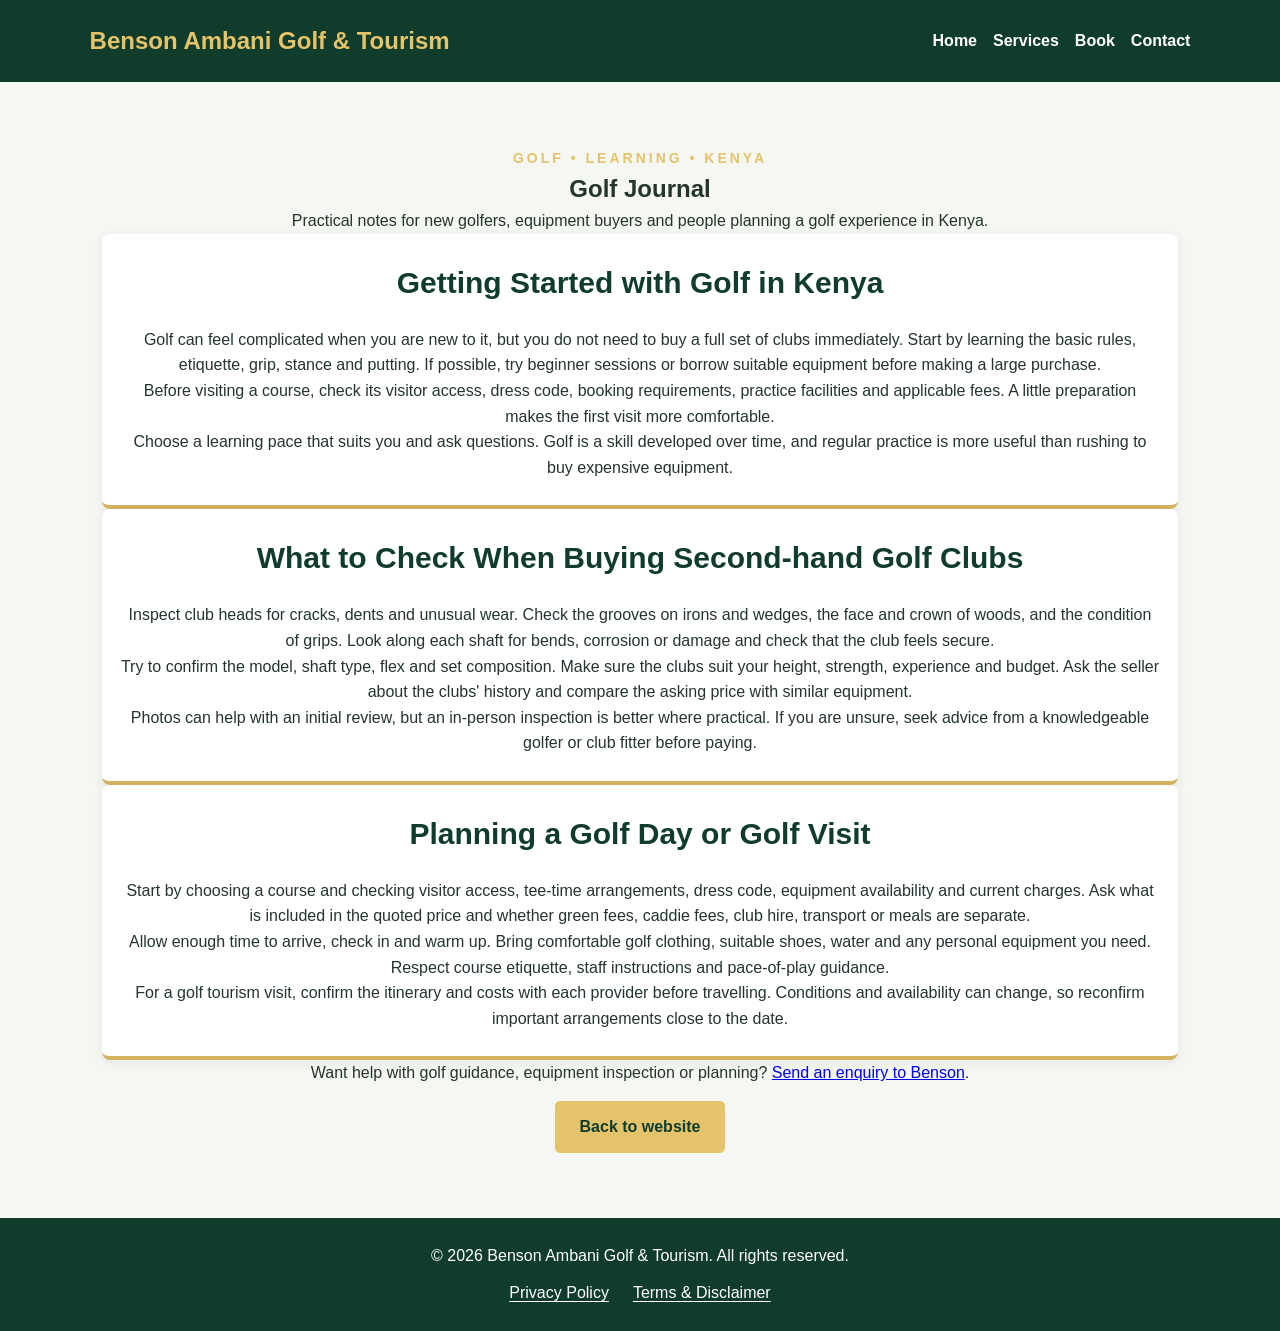
<file: golf-journal.html>
<!DOCTYPE html>
<html lang="en"><head><meta charset="UTF-8"><meta name="viewport" content="width=device-width, initial-scale=1"><meta name="description" content="Beginner golf tips, second-hand golf equipment checks and golf day planning ideas from Benson Ambani Golf & Tourism in Kenya."><meta property="og:title" content="Golf Journal | Benson Ambani Golf & Tourism"><meta property="og:description" content="Practical golf tips and golf tourism ideas in Kenya."><meta name="theme-color" content="#103d2b"><title>Golf Journal | Benson Ambani Golf &amp; Tourism</title><link rel="stylesheet" href="style.css"></head>
<body><header><h2>Benson Ambani Golf &amp; Tourism</h2><nav aria-label="Main navigation"><a href="index.html">Home</a><a href="index.html#services">Services</a><a href="index.html#booking">Book</a><a href="index.html#contact">Contact</a></nav></header>
<main><section><p class="welcome-label">GOLF • LEARNING • KENYA</p><h1>Golf Journal</h1><p>Practical notes for new golfers, equipment buyers and people planning a golf experience in Kenya.</p>
<article class="card"><h2>Getting Started with Golf in Kenya</h2><p>Golf can feel complicated when you are new to it, but you do not need to buy a full set of clubs immediately. Start by learning the basic rules, etiquette, grip, stance and putting. If possible, try beginner sessions or borrow suitable equipment before making a large purchase.</p><p>Before visiting a course, check its visitor access, dress code, booking requirements, practice facilities and applicable fees. A little preparation makes the first visit more comfortable.</p><p>Choose a learning pace that suits you and ask questions. Golf is a skill developed over time, and regular practice is more useful than rushing to buy expensive equipment.</p></article>
<article class="card" id="used-clubs"><h2>What to Check When Buying Second-hand Golf Clubs</h2><p>Inspect club heads for cracks, dents and unusual wear. Check the grooves on irons and wedges, the face and crown of woods, and the condition of grips. Look along each shaft for bends, corrosion or damage and check that the club feels secure.</p><p>Try to confirm the model, shaft type, flex and set composition. Make sure the clubs suit your height, strength, experience and budget. Ask the seller about the clubs' history and compare the asking price with similar equipment.</p><p>Photos can help with an initial review, but an in-person inspection is better where practical. If you are unsure, seek advice from a knowledgeable golfer or club fitter before paying.</p></article>
<article class="card" id="planning"><h2>Planning a Golf Day or Golf Visit</h2><p>Start by choosing a course and checking visitor access, tee-time arrangements, dress code, equipment availability and current charges. Ask what is included in the quoted price and whether green fees, caddie fees, club hire, transport or meals are separate.</p><p>Allow enough time to arrive, check in and warm up. Bring comfortable golf clothing, suitable shoes, water and any personal equipment you need. Respect course etiquette, staff instructions and pace-of-play guidance.</p><p>For a golf tourism visit, confirm the itinerary and costs with each provider before travelling. Conditions and availability can change, so reconfirm important arrangements close to the date.</p></article>
<p>Want help with golf guidance, equipment inspection or planning? <a href="index.html#booking">Send an enquiry to Benson</a>.</p><p><a class="button" href="index.html">Back to website</a></p></section></main><footer><p>&copy; 2026 Benson Ambani Golf &amp; Tourism. All rights reserved.</p><p class="footer-links"><a href="privacy.html">Privacy Policy</a><a href="terms.html">Terms &amp; Disclaimer</a></p></footer></body></html>
</file>
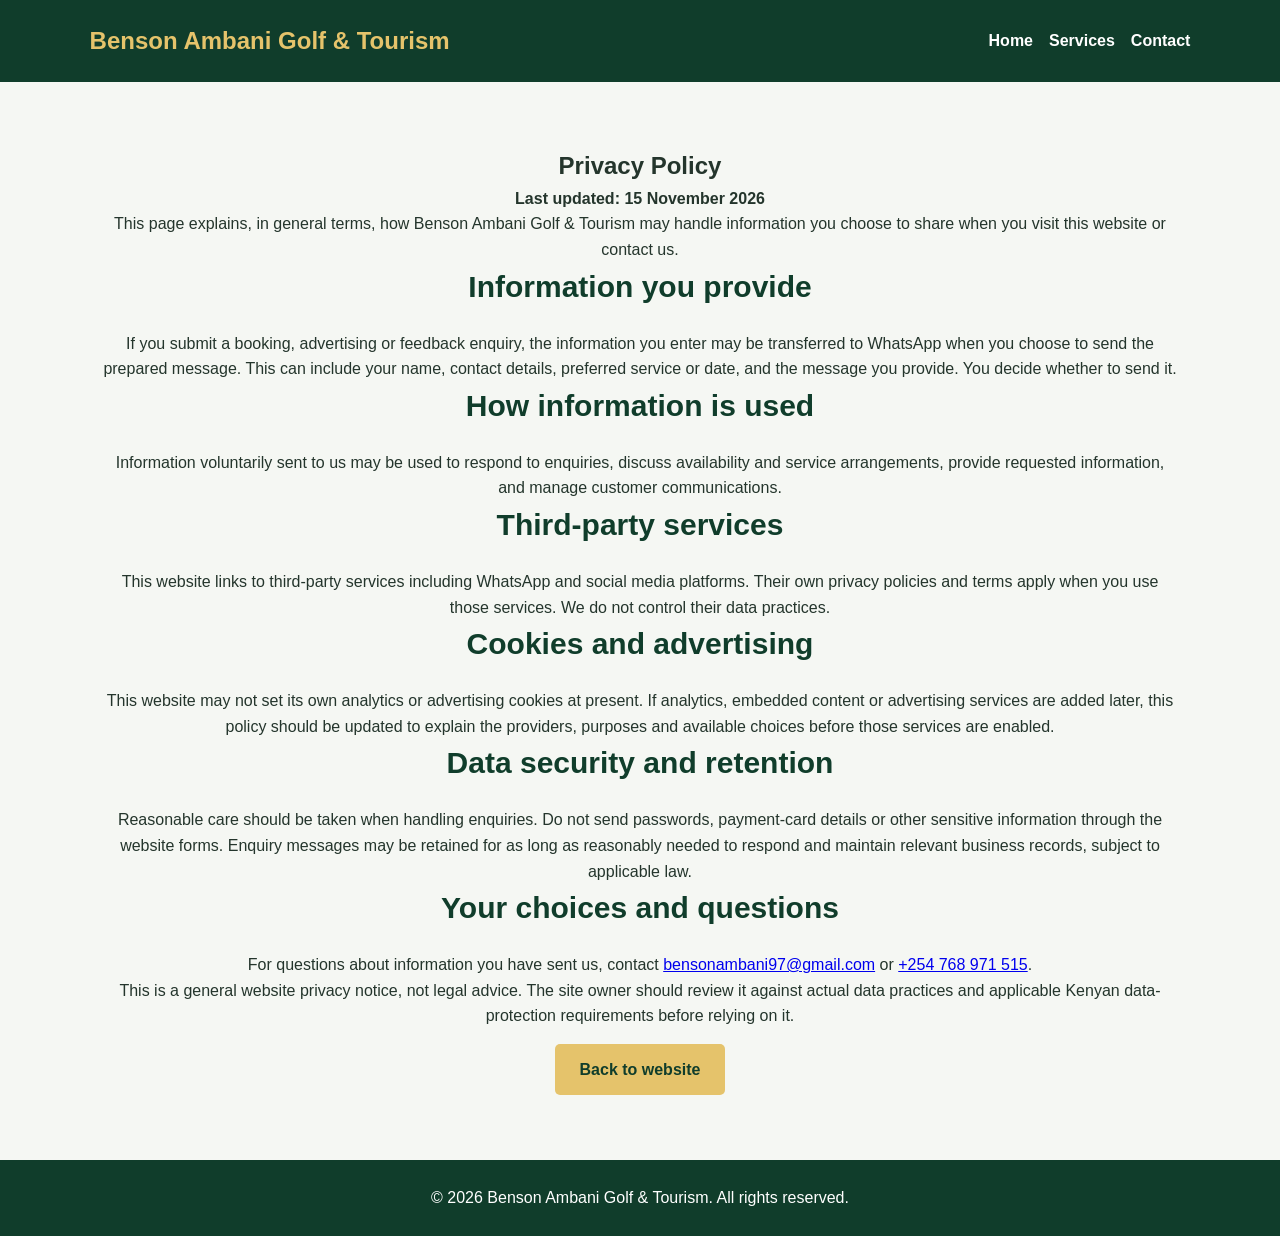
<file: privacy.html>
<!DOCTYPE html>
<html lang="en"><head><meta charset="UTF-8"><meta name="viewport" content="width=device-width, initial-scale=1"><meta name="description" content="Privacy information for visitors and customers of Benson Ambani Golf & Tourism in Kenya."><meta name="theme-color" content="#103d2b"><title>Privacy Policy | Benson Ambani Golf &amp; Tourism</title><link rel="stylesheet" href="style.css"></head>
<body><header><h2>Benson Ambani Golf &amp; Tourism</h2><nav aria-label="Main navigation"><a href="index.html">Home</a><a href="index.html#services">Services</a><a href="index.html#contact">Contact</a></nav></header>
<main><section><h1>Privacy Policy</h1><p><strong>Last updated: 15 November 2026</strong></p>
<p>This page explains, in general terms, how Benson Ambani Golf &amp; Tourism may handle information you choose to share when you visit this website or contact us.</p>
<h2>Information you provide</h2><p>If you submit a booking, advertising or feedback enquiry, the information you enter may be transferred to WhatsApp when you choose to send the prepared message. This can include your name, contact details, preferred service or date, and the message you provide. You decide whether to send it.</p>
<h2>How information is used</h2><p>Information voluntarily sent to us may be used to respond to enquiries, discuss availability and service arrangements, provide requested information, and manage customer communications.</p>
<h2>Third-party services</h2><p>This website links to third-party services including WhatsApp and social media platforms. Their own privacy policies and terms apply when you use those services. We do not control their data practices.</p>
<h2>Cookies and advertising</h2><p>This website may not set its own analytics or advertising cookies at present. If analytics, embedded content or advertising services are added later, this policy should be updated to explain the providers, purposes and available choices before those services are enabled.</p>
<h2>Data security and retention</h2><p>Reasonable care should be taken when handling enquiries. Do not send passwords, payment-card details or other sensitive information through the website forms. Enquiry messages may be retained for as long as reasonably needed to respond and maintain relevant business records, subject to applicable law.</p>
<h2>Your choices and questions</h2><p>For questions about information you have sent us, contact <a href="mailto:bensonambani97@gmail.com">bensonambani97@gmail.com</a> or <a href="tel:+254768971515">+254 768 971 515</a>.</p>
<p>This is a general website privacy notice, not legal advice. The site owner should review it against actual data practices and applicable Kenyan data-protection requirements before relying on it.</p><p><a class="button" href="index.html">Back to website</a></p></section></main><footer><p>&copy; 2026 Benson Ambani Golf &amp; Tourism. All rights reserved.</p></footer></body></html>
</file>
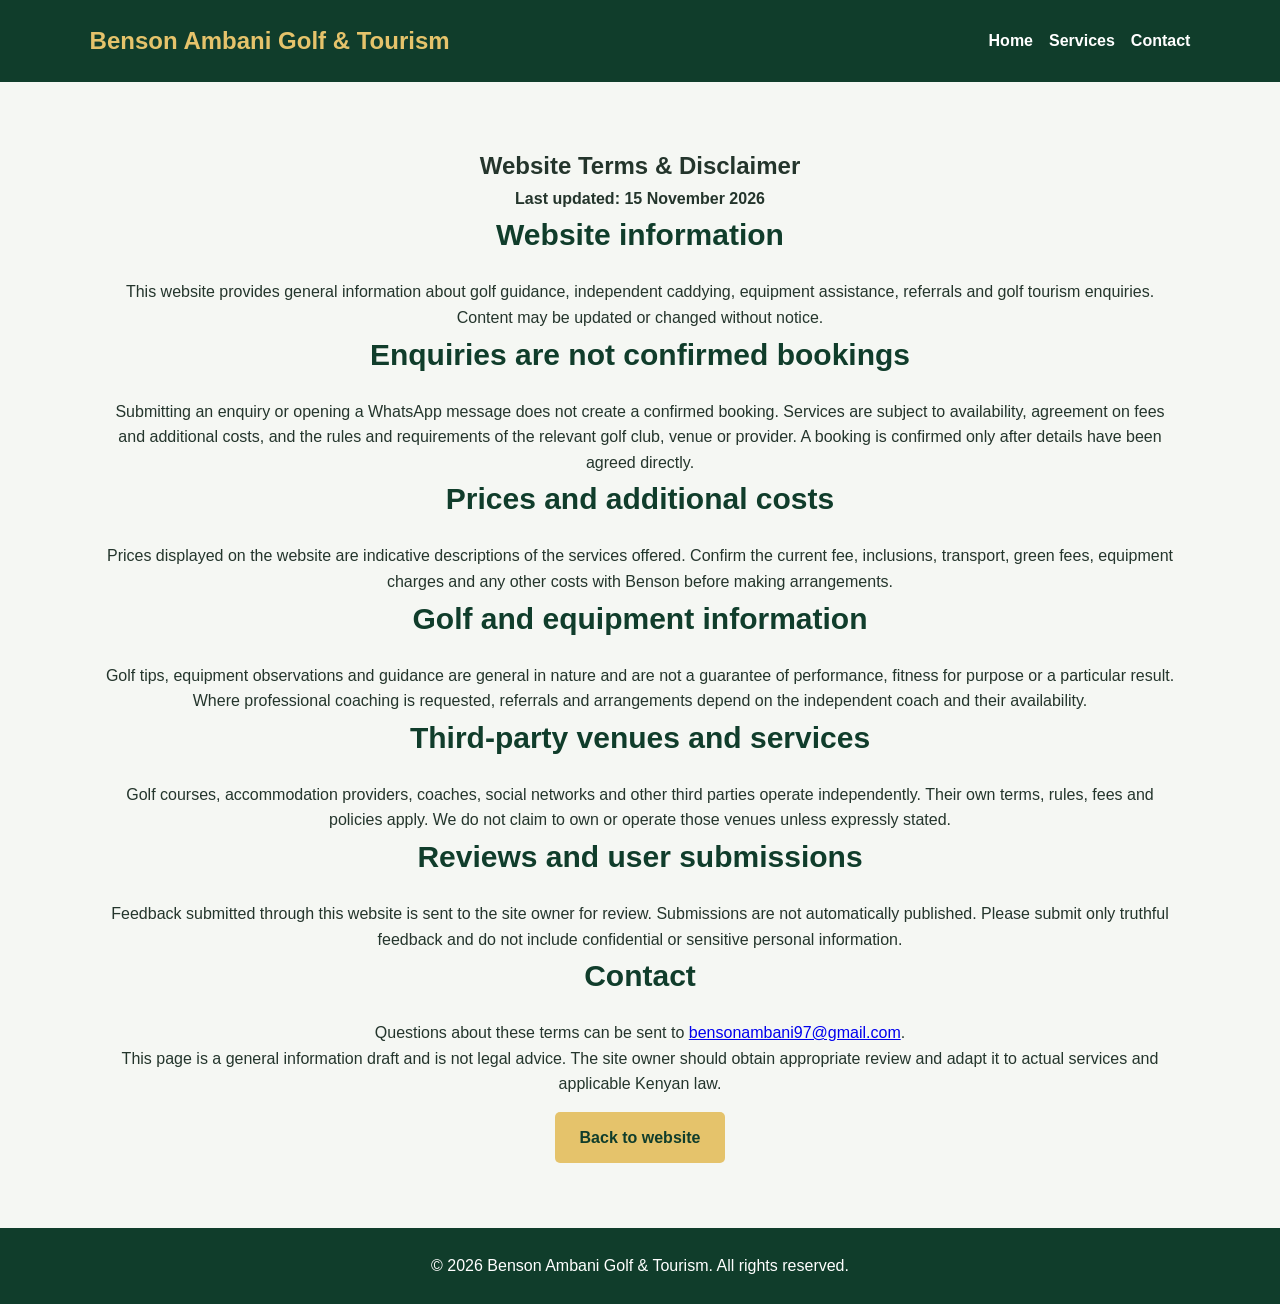
<file: terms.html>
<!DOCTYPE html>
<html lang="en"><head><meta charset="UTF-8"><meta name="viewport" content="width=device-width, initial-scale=1"><meta name="description" content="Website terms and service disclaimer for Benson Ambani Golf & Tourism."><meta name="theme-color" content="#103d2b"><title>Terms &amp; Disclaimer | Benson Ambani Golf &amp; Tourism</title><link rel="stylesheet" href="style.css"></head>
<body><header><h2>Benson Ambani Golf &amp; Tourism</h2><nav aria-label="Main navigation"><a href="index.html">Home</a><a href="index.html#services">Services</a><a href="index.html#contact">Contact</a></nav></header>
<main><section><h1>Website Terms &amp; Disclaimer</h1><p><strong>Last updated: 15 November 2026</strong></p>
<h2>Website information</h2><p>This website provides general information about golf guidance, independent caddying, equipment assistance, referrals and golf tourism enquiries. Content may be updated or changed without notice.</p>
<h2>Enquiries are not confirmed bookings</h2><p>Submitting an enquiry or opening a WhatsApp message does not create a confirmed booking. Services are subject to availability, agreement on fees and additional costs, and the rules and requirements of the relevant golf club, venue or provider. A booking is confirmed only after details have been agreed directly.</p>
<h2>Prices and additional costs</h2><p>Prices displayed on the website are indicative descriptions of the services offered. Confirm the current fee, inclusions, transport, green fees, equipment charges and any other costs with Benson before making arrangements.</p>
<h2>Golf and equipment information</h2><p>Golf tips, equipment observations and guidance are general in nature and are not a guarantee of performance, fitness for purpose or a particular result. Where professional coaching is requested, referrals and arrangements depend on the independent coach and their availability.</p>
<h2>Third-party venues and services</h2><p>Golf courses, accommodation providers, coaches, social networks and other third parties operate independently. Their own terms, rules, fees and policies apply. We do not claim to own or operate those venues unless expressly stated.</p>
<h2>Reviews and user submissions</h2><p>Feedback submitted through this website is sent to the site owner for review. Submissions are not automatically published. Please submit only truthful feedback and do not include confidential or sensitive personal information.</p>
<h2>Contact</h2><p>Questions about these terms can be sent to <a href="mailto:bensonambani97@gmail.com">bensonambani97@gmail.com</a>.</p>
<p>This page is a general information draft and is not legal advice. The site owner should obtain appropriate review and adapt it to actual services and applicable Kenyan law.</p><p><a class="button" href="index.html">Back to website</a></p></section></main><footer><p>&copy; 2026 Benson Ambani Golf &amp; Tourism. All rights reserved.</p></footer></body></html>
</file>
<file: style.css>
* {
    margin: 0;
    padding: 0;
    box-sizing: border-box;
}

html { scroll-behavior: smooth; }

body {
    font-family: Arial, sans-serif;
    background: #f5f7f3;
    color: #24352c;
    line-height: 1.6;
}

header {
    background: #103d2b;
    color: white;
    padding: 22px 7%;
    display: flex;
    justify-content: space-between;
    align-items: center;
    flex-wrap: wrap;
}

header h2 { color: #e5c36b; }

nav a {
    color: white;
    text-decoration: none;
    margin-left: 20px;
    font-weight: bold;
}

nav a:hover { color: #e5c36b; }

.hero {
    background: linear-gradient(rgba(4,35,22,.65),rgba(4,35,22,.75)),
    url("golf-photo.jpg");
    background-size: auto 100%;
    background-position: right center;
    color: white;
    text-align: center;
    padding: 140px 20px;
    min-height: 500px;
    display: flex;
    flex-direction: column;
    justify-content: center;
    align-items: center;
}

.hero h1 {
    font-size: 48px;
    max-width: 850px;
    margin-bottom: 20px;
}

.hero p {
    font-size: 19px;
    max-width: 700px;
    margin-bottom: 25px;
}

.welcome-label {
    color: #e5c36b;
    font-weight: bold;
    letter-spacing: 3px;
    font-size: 14px !important;
}

.button {
    display: inline-block;
    background: #e5c36b;
    color: #103d2b;
    padding: 13px 25px;
    text-decoration: none;
    font-weight: bold;
    border-radius: 5px;
    margin-top: 15px;
}

.button:hover { background: white; }

section:not(.hero) {
    padding: 65px 8%;
    text-align: center;
}

section h2 {
    color: #103d2b;
    font-size: 30px;
    margin-bottom: 20px;
}

#about p {
    max-width: 800px;
    margin: 12px auto;
}

.services {
    display: grid;
    grid-template-columns: repeat(4, 1fr);
    gap: 20px;
    margin-top: 30px;
}

.card {
    background: white;
    padding: 25px 18px;
    border-radius: 8px;
    border-bottom: 4px solid #d6b35f;
    box-shadow: 0 3px 12px rgba(0,0,0,.07);
}

.card h3 {
    color: #17613e;
    margin-bottom: 12px;
}

#contact { background: #e7eee8; }

footer {
    background: #103d2b;
    color: white;
    text-align: center;
    padding: 25px;
}

@media (max-width: 800px) {
    .services { grid-template-columns: repeat(2, 1fr); }
    header { justify-content: center; gap: 15px; }
    nav a { margin: 8px; }
}

@media (max-width: 500px) {
    .services { grid-template-columns: 1fr; }
    .hero h1 { font-size: 30px; }
}

/* Golf photo gallery */
.gallery {
    display: grid;
    grid-template-columns: repeat(2, 1fr);
    gap: 20px;
    margin-top: 30px;
}

.gallery img {
    width: 100%;
    height: 300px;
    object-fit: cover;
    border-radius: 10px;
    box-shadow: 0 4px 12px rgba(0,0,0,.12);
}

@media (max-width: 600px) {
    .gallery {
        grid-template-columns: 1fr;
    }
}

/* Professional golf gallery */
#gallery {
    background: #f5f7f3;
}

#gallery > p {
    margin-bottom: 25px;
}

.gallery {
    display: grid;
    grid-template-columns: repeat(2, minmax(0, 1fr));
    gap: 25px;
    max-width: 1050px;
    margin: 30px auto 0;
}

.gallery-card {
    margin: 0;
    overflow: hidden;
    background: white;
    border-radius: 12px;
    box-shadow: 0 5px 18px rgba(0,0,0,.10);
    transition: transform .3s ease, box-shadow .3s ease;
}

.gallery-card:hover {
    transform: translateY(-6px);
    box-shadow: 0 10px 25px rgba(0,0,0,.16);
}

.gallery-card img {
    display: block;
    width: 100%;
    height: 320px;
    object-fit: cover;
    transition: transform .4s ease;
}

.gallery-card:hover img {
    transform: scale(1.04);
}

.gallery-card figcaption {
    padding: 16px;
    color: #103d2b;
    font-size: 17px;
    font-weight: bold;
}

@media (max-width: 600px) {
    .gallery {
        grid-template-columns: 1fr;
    }

    .gallery-card img {
        height: 260px;
    }
}

/* Premium forest-green and gold gallery */
#gallery {
    background: #103d2b;
    padding: 75px 8%;
}

#gallery h2 {
    color: #e5c36b;
}

#gallery > p {
    color: #ffffff;
}

.gallery-card {
    border: 2px solid #e5c36b;
    background: #ffffff;
    border-radius: 14px;
}

.gallery-card figcaption {
    color: #103d2b;
    background: #ffffff;
    text-align: center;
    letter-spacing: .5px;
}

.gallery-card:hover {
    border-color: #ffffff;
    transform: translateY(-7px);
    box-shadow: 0 12px 28px rgba(229,195,107,.25);
}


/* Premium forest-green and gold gallery */
#gallery {
    background: #103d2b;
    padding: 75px 8%;
}

#gallery h2 {
    color: #e5c36b;
}

#gallery > p {
    color: #ffffff;
}

.gallery-card {
    border: 2px solid #e5c36b;
    background: #ffffff;
    border-radius: 14px;
}

.gallery-card figcaption {
    color: #103d2b;
    background: #ffffff;
    text-align: center;
    letter-spacing: .5px;
}

.gallery-card:hover {
    border-color: #ffffff;
    transform: translateY(-7px);
    box-shadow: 0 12px 28px rgba(229,195,107,.25);
}


/* Floating WhatsApp contact button */
.whatsapp-float {
    position: fixed;
    right: 22px;
    bottom: 22px;
    z-index: 1000;
    background: #168b50;
    color: white;
    padding: 14px 22px;
    border: 2px solid #e5c36b;
    border-radius: 30px;
    text-decoration: none;
    font-weight: bold;
    box-shadow: 0 4px 15px rgba(0,0,0,.25);
}
.whatsapp-float:hover {
    background: #103d2b;
    transform: translateY(-4px);
}


/* Social media contact links */
.social-links {
    display: flex;
    flex-wrap: wrap;
    justify-content: center;
    gap: 14px;
    margin-top: 25px;
}
.social-links a {
    display: inline-block;
    background: #103d2b;
    color: #ffffff;
    border: 2px solid #e5c36b;
    border-radius: 25px;
    padding: 12px 22px;
    text-decoration: none;
    font-weight: bold;
    transition: .3s ease;
}
.social-links a:hover {
    background: #e5c36b;
    color: #103d2b;
    transform: translateY(-3px);
}
#contact a:not(.social-links a) {
    color: #103d2b;
}

/* Advertise with us section */
#advertise {
    background: #f5f7f3;
    text-align: center;
    padding: 70px 8%;
}
#advertise h2 {
    color: #103d2b;
}
#advertise .card {
    border-top: 4px solid #e5c36b;
}


/* Advertising enquiry form */
.advertising-form {
    max-width: 650px;
    margin: 35px auto;
    padding: 25px;
    background: white;
    border: 2px solid #e5c36b;
    border-radius: 14px;
    text-align: left;
}
.advertising-form h3 {
    text-align: center;
    color: #103d2b;
}
.advertising-form label {
    display: block;
    margin-top: 15px;
    font-weight: bold;
    color: #103d2b;
}
.advertising-form input,
.advertising-form select {
    width: 100%;
    box-sizing: border-box;
    padding: 12px;
    margin-top: 7px;
    border: 1px solid #ccc;
    border-radius: 7px;
    font-size: 16px;
}
.advertising-form button {
    margin-top: 22px;
    cursor: pointer;
}


/* Responsive navigation, accessible controls and form layout */
header { gap: 14px 24px; }
nav { display:flex; flex-wrap:wrap; justify-content:center; gap:8px 16px; }
nav a { margin:0; }
.advertising-form { width:100%; }
.advertising-form button { border:0; font:inherit; }
.advertising-form button:focus-visible,
.advertising-form input:focus-visible,
.advertising-form select:focus-visible,
nav a:focus-visible, a:focus-visible { outline:3px solid #d6b35f; outline-offset:3px; }
#advertise > p { max-width:760px; margin:12px auto; }
@media (max-width:600px) {
  header { padding:18px 5%; }
  header h2 { text-align:center; font-size:21px; }
  nav { gap:10px 14px; }
  nav a { font-size:14px; }
  section:not(.hero) { padding:48px 6%; }
  .advertising-form { padding:20px 16px; }
  .whatsapp-float { right:12px; bottom:12px; padding:11px 17px; }
}


/* Booking enquiry form */
#booking { background:#e7eee8; }
.booking-form { max-width:680px; width:100%; margin:30px auto 18px; padding:28px; background:#fff; border:2px solid #e5c36b; border-radius:14px; box-shadow:0 4px 16px rgba(0,0,0,.07); text-align:left; }
.booking-form label { display:block; margin-top:15px; color:#103d2b; font-weight:bold; }
.booking-form input, .booking-form select, .booking-form textarea { display:block; width:100%; margin-top:7px; padding:12px; border:1px solid #b9c5bd; border-radius:7px; font:inherit; font-size:16px; background:#fff; color:#24352c; }
.booking-form textarea { resize:vertical; }
.booking-form button { border:0; font:inherit; cursor:pointer; }
.booking-form input:focus, .booking-form select:focus, .booking-form textarea:focus { outline:3px solid rgba(214,179,95,.45); border-color:#17613e; }
.form-note { max-width:760px; margin:14px auto 0; font-size:.95rem; }
@media (max-width:600px) { .booking-form { padding:20px 16px; } }

/* Additional navigation, content and footer polish */
.text-link { display:inline-block; margin-top:12px; color:#17613e; font-weight:700; text-underline-offset:3px; }
#journal { background:#eef3ee; }
#reviews { background:#fff; }
#reviews .booking-form { border-color:#d6b35f; }
.footer-links { display:flex; flex-wrap:wrap; justify-content:center; gap:12px 24px; margin-top:12px; }
.footer-links a { color:#fff; text-underline-offset:3px; }
:focus-visible { outline:3px solid #d6b35f; outline-offset:3px; }
@media (prefers-reduced-motion: reduce) { *, *::before, *::after { scroll-behavior:auto !important; transition:none !important; animation:none !important; } }

/* Additional navigation, content and footer polish */
.text-link { display:inline-block; margin-top:12px; color:#17613e; font-weight:700; text-underline-offset:3px; }
#journal { background:#eef3ee; }
#reviews { background:#fff; }
#reviews .booking-form { border-color:#d6b35f; }
.footer-links { display:flex; flex-wrap:wrap; justify-content:center; gap:12px 24px; margin-top:12px; }
.footer-links a { color:#fff; text-underline-offset:3px; }
:focus-visible { outline:3px solid #d6b35f; outline-offset:3px; }
@media (prefers-reduced-motion: reduce) { *, *::before, *::after { scroll-behavior:auto !important; transition:none !important; animation:none !important; } }
</file>
